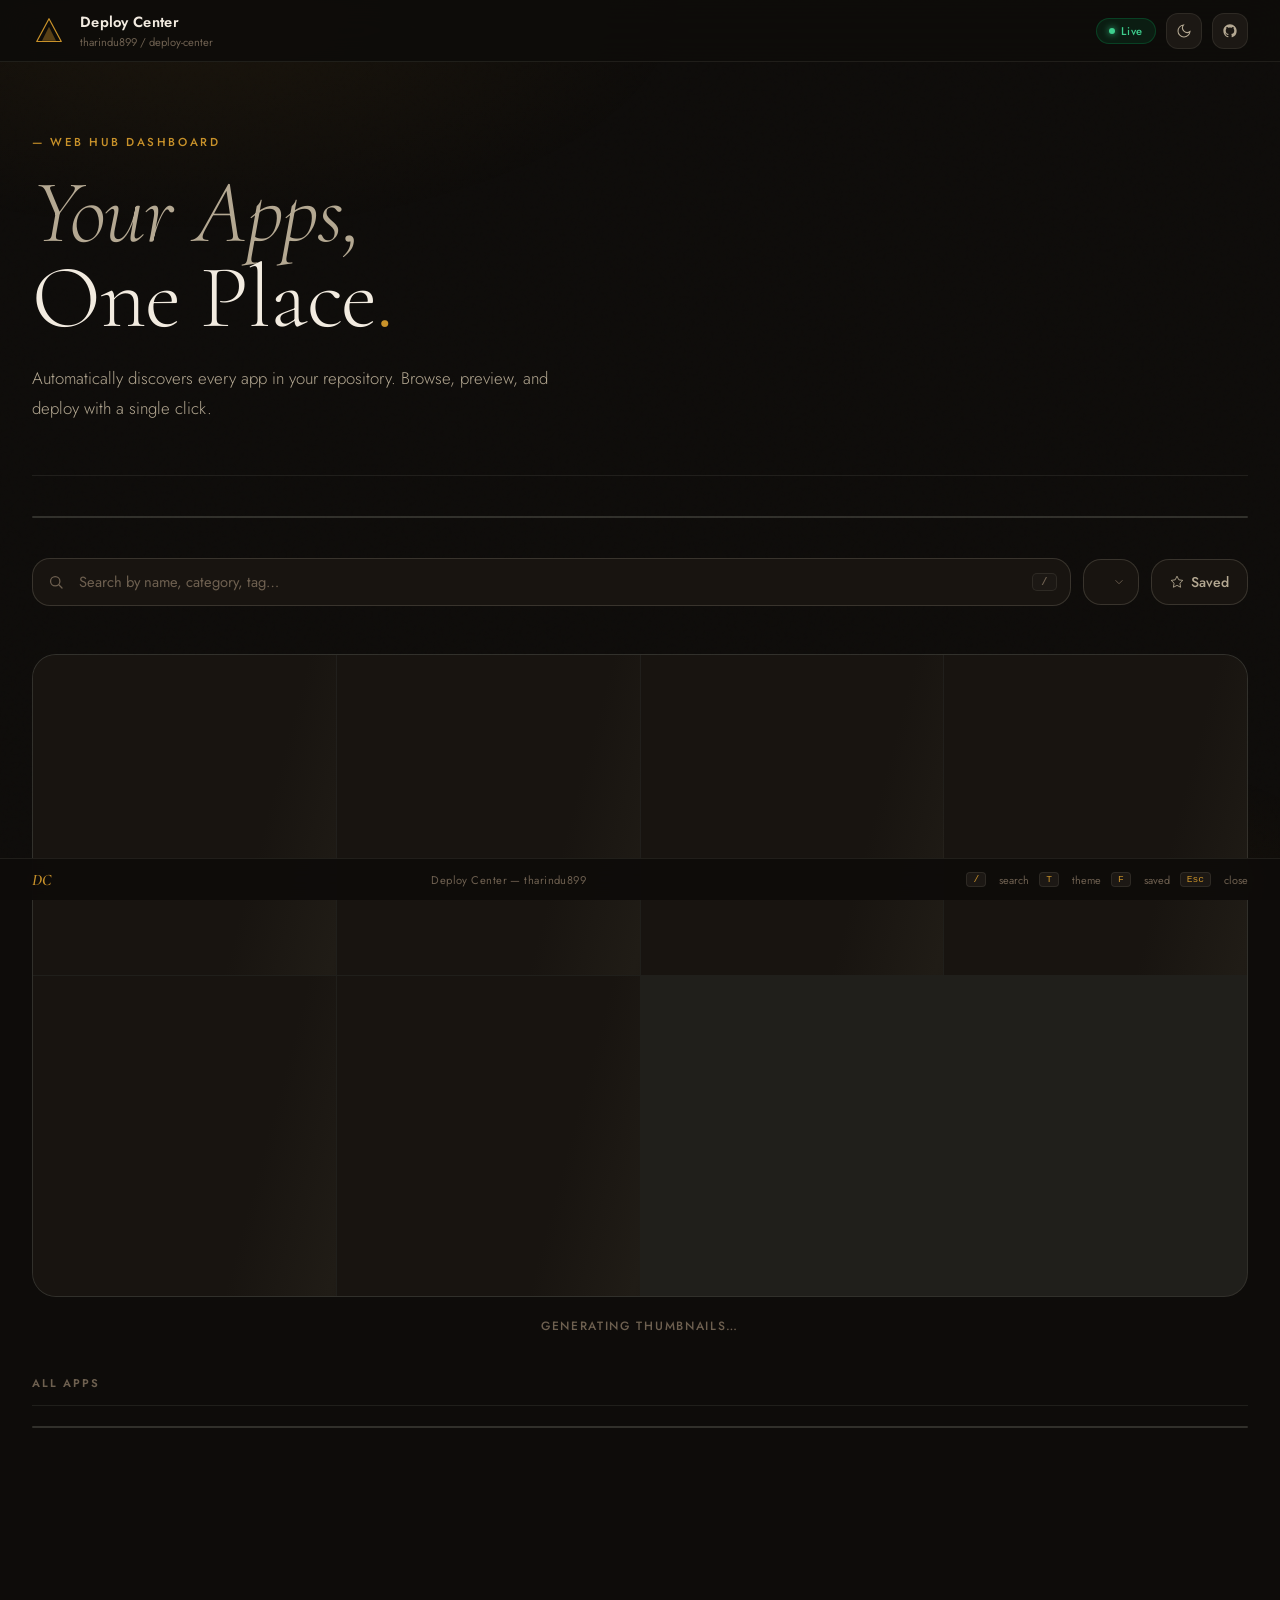
<file: index.html>
<!doctype html>
<html lang="en">
<head>
  <meta charset="UTF-8" />
  <meta name="viewport" content="width=device-width, initial-scale=1, viewport-fit=cover" />
  <meta name="theme-color" content="#0e0c0a" />
  <meta name="description" content="Deploy Center — Premium Web Hub by tharindu899" />
  <title>Deploy Center</title>
  <link rel="manifest" href="manifest.json" />
  <link rel="icon" type="image/svg+xml" href="assets/logo.svg" />
  <link rel="apple-touch-icon" href="assets/logo.svg" />
  <link rel="preconnect" href="https://fonts.googleapis.com" />
  <link rel="preconnect" href="https://fonts.gstatic.com" crossorigin />
  <link href="https://fonts.googleapis.com/css2?family=Cormorant+Garamond:ital,wght@0,300;0,400;0,600;0,700;1,300;1,600&family=Jost:wght@300;400;500;600&display=swap" rel="stylesheet" />
  <link rel="stylesheet" href="style.css" />
</head>
<body>
  <div class="noise" aria-hidden="true"></div>
  <div class="ambient" aria-hidden="true"></div>

  <!-- NAVBAR -->
  <header class="navbar" id="navbar">
    <div class="nb-left">
      <div class="nb-logo">
        <svg viewBox="0 0 32 32" fill="none" aria-hidden="true">
          <polygon points="16,2 30,28 2,28" fill="none" stroke="currentColor" stroke-width="1.4" stroke-linejoin="round"/>
          <polygon points="16,11 24,27 8,27" fill="currentColor" opacity="0.4"/>
        </svg>
      </div>
      <div>
        <div class="nb-name">Deploy Center</div>
        <div class="nb-slug">tharindu899 / deploy-center</div>
      </div>
    </div>
    <div class="nb-right">
      <span class="live-badge"><i class="live-dot"></i>Live</span>
      <button id="themeToggle" class="nb-icon-btn" title="Toggle theme  T" aria-label="Toggle theme">
        <svg id="iconMoon" viewBox="0 0 24 24" fill="none" stroke="currentColor" stroke-width="1.6">
          <path d="M21 12.79A9 9 0 1 1 11.21 3 7 7 0 0 0 21 12.79z"/>
        </svg>
        <svg id="iconSun" viewBox="0 0 24 24" fill="none" stroke="currentColor" stroke-width="1.6" class="hidden">
          <circle cx="12" cy="12" r="4.5"/><line x1="12" y1="2" x2="12" y2="4.5"/><line x1="12" y1="19.5" x2="12" y2="22"/>
          <line x1="4.22" y1="4.22" x2="5.93" y2="5.93"/><line x1="18.07" y1="18.07" x2="19.78" y2="19.78"/>
          <line x1="2" y1="12" x2="4.5" y2="12"/><line x1="19.5" y1="12" x2="22" y2="12"/>
          <line x1="4.22" y1="19.78" x2="5.93" y2="18.07"/><line x1="18.07" y1="5.93" x2="19.78" y2="4.22"/>
        </svg>
      </button>
      <a class="nb-icon-btn" href="https://github.com/tharindu899/deploy-center" target="_blank" rel="noopener" aria-label="GitHub">
        <svg viewBox="0 0 24 24" fill="currentColor">
          <path d="M12 2C6.477 2 2 6.484 2 12.017c0 4.425 2.865 8.18 6.839 9.504.5.092.682-.217.682-.483 0-.237-.008-.868-.013-1.703-2.782.605-3.369-1.343-3.369-1.343-.454-1.158-1.11-1.466-1.11-1.466-.908-.62.069-.608.069-.608 1.003.07 1.531 1.032 1.531 1.032.892 1.53 2.341 1.088 2.91.832.092-.647.35-1.088.636-1.338-2.22-.253-4.555-1.113-4.555-4.951 0-1.093.39-1.988 1.029-2.688-.103-.253-.446-1.272.098-2.65 0 0 .84-.27 2.75 1.026A9.564 9.564 0 0 1 12 6.844a9.59 9.59 0 0 1 2.504.337c1.909-1.296 2.747-1.027 2.747-1.027.546 1.379.202 2.398.1 2.651.64.7 1.028 1.595 1.028 2.688 0 3.848-2.339 4.695-4.566 4.943.359.309.678.92.678 1.855 0 1.338-.012 2.419-.012 2.747 0 .268.18.58.688.482A10.02 10.02 0 0 0 22 12.017C22 6.484 17.522 2 12 2z"/>
        </svg>
      </a>
    </div>
  </header>

  <!-- MASTHEAD -->
  <section class="masthead">
    <div class="mast-content">
      <p class="mast-eyebrow">— Web Hub Dashboard</p>
      <h1 class="mast-heading">
        <em>Your Apps,</em><br>One Place<span class="gold-stop">.</span>
      </h1>
      <p class="mast-sub">Automatically discovers every app in your repository. Browse, preview, and deploy with a single click.</p>
    </div>
    <hr class="mast-rule" />
  </section>

  <main class="main-wrap">

    <!-- STATS BENTO -->
    <section class="bento" id="stats" aria-label="Statistics"></section>

    <!-- TOOLBAR -->
    <div class="toolbar">
      <div class="search-wrap">
        <svg class="s-icon" viewBox="0 0 20 20" fill="none" stroke="currentColor" stroke-width="1.5" aria-hidden="true">
          <circle cx="8.5" cy="8.5" r="5.5"/><path d="M13 13l3.5 3.5" stroke-linecap="round"/>
        </svg>
        <input id="searchInput" type="search" placeholder="Search by name, category, tag…" autocomplete="off" />
        <kbd class="search-kbd">/</kbd>
        <ul id="suggestions" class="suggestions-box" role="listbox"></ul>
      </div>
      <select id="categoryFilter" aria-label="Category"></select>
      <button id="favToggle" class="saved-btn" aria-pressed="false">
        <svg viewBox="0 0 24 24" fill="none" stroke="currentColor" stroke-width="1.5">
          <polygon points="12 2 15.09 8.26 22 9.27 17 14.14 18.18 21.02 12 17.77 5.82 21.02 7 14.14 2 9.27 8.91 8.26 12 2"/>
        </svg>
        Saved
      </button>
    </div>

    <!-- LOADING -->
    <div id="loadingState" class="loading-wrap">
      <div class="skel-grid">
        <div class="skel"></div><div class="skel"></div>
        <div class="skel"></div><div class="skel"></div>
        <div class="skel"></div><div class="skel"></div>
      </div>
      <p class="loading-msg" id="loaderMsg">Contacting GitHub…</p>
    </div>

    <!-- RECENT -->
    <section id="recentSec" class="block hidden">
      <div class="block-head">
        <span class="block-tag">Recently Opened</span>
        <span class="block-count" id="recentCount"></span>
      </div>
      <div id="recentRow" class="horizontal-row"></div>
    </section>

    <!-- SAVED -->
    <section id="savedSec" class="block hidden">
      <div class="block-head">
        <span class="block-tag">Saved</span>
        <span class="block-count" id="savedCount"></span>
      </div>
      <div id="savedRow" class="horizontal-row"></div>
    </section>

    <!-- ALL APPS -->
    <section class="block">
      <div class="block-head">
        <span class="block-tag">All Apps</span>
        <span class="block-count" id="allCount"></span>
      </div>
      <div id="appsGrid" class="apps-grid"></div>
      <div id="emptyState" class="empty-state hidden">
        <span class="empty-glyph">∅</span>
        <p>Nothing matched your search.</p>
        <button class="empty-clear" onclick="document.getElementById('searchInput').value='';window._filter()">Clear</button>
      </div>
    </section>

  </main>

  <!-- FOOTER -->
  <footer class="site-footer">
    <span class="footer-mark">DC</span>
    <span class="footer-text">Deploy Center &mdash; tharindu899</span>
    <div class="footer-keys">
      <kbd>/</kbd>search
      <kbd>T</kbd>theme
      <kbd>F</kbd>saved
      <kbd>Esc</kbd>close
    </div>
  </footer>

  <!-- INSTALL FAB -->
  <button id="installBtn" class="install-fab hidden" aria-label="Install PWA">
    <svg viewBox="0 0 24 24" fill="none" stroke="currentColor" stroke-width="1.5">
      <path d="M21 15v4a2 2 0 0 1-2 2H5a2 2 0 0 1-2-2v-4"/>
      <polyline points="7 10 12 15 17 10"/><line x1="12" y1="15" x2="12" y2="3"/>
    </svg>
    Install
  </button>

  <!-- PREVIEW MODAL -->
  <div id="previewModal" class="modal hidden" role="dialog" aria-modal="true">
    <div class="modal-scrim" id="modalScrim"></div>
    <div class="modal-panel">
      <div class="modal-bar">
        <div class="modal-info">
          <span class="modal-badge" id="modalBadge"></span>
          <span class="modal-title" id="previewTitle"></span>
        </div>
        <div class="modal-btns">
          <a id="modalLink" class="modal-open" target="_blank" rel="noopener">
            Open
            <svg viewBox="0 0 16 16" fill="none" stroke="currentColor" stroke-width="1.5"><path d="M3 8h10M9 4l4 4-4 4"/></svg>
          </a>
          <button id="closeModal" class="modal-x" aria-label="Close">
            <svg viewBox="0 0 24 24" fill="none" stroke="currentColor" stroke-width="1.5">
              <line x1="18" y1="6" x2="6" y2="18"/><line x1="6" y1="6" x2="18" y2="18"/>
            </svg>
          </button>
        </div>
      </div>
      <div class="modal-frame">
        <div class="frame-loader" id="frameLoader">
          <div class="frame-spin"></div>
        </div>
        <iframe id="previewFrame" title="Preview" sandbox="allow-scripts allow-same-origin allow-forms" loading="lazy"></iframe>
      </div>
    </div>
  </div>

  <!-- CARD TEMPLATE -->
  <template id="cardTpl">
    <article class="app-card">
      <div class="card-thumb">
        <img class="thumb-img" alt="" loading="lazy" />
        <div class="thumb-hover">
          <button class="thumb-btn preview-btn-hover">
            <svg viewBox="0 0 24 24" fill="none" stroke="currentColor" stroke-width="1.5">
              <polygon points="5 3 19 12 5 21 5 3"/>
            </svg>
            Preview
          </button>
        </div>
        <span class="cat-pill"></span>
      </div>
      <div class="card-body">
        <div class="card-top">
          <h3 class="card-name"></h3>
          <button class="save-btn" aria-label="Save">
            <svg viewBox="0 0 24 24" fill="none" stroke="currentColor" stroke-width="1.5">
              <polygon points="12 2 15.09 8.26 22 9.27 17 14.14 18.18 21.02 12 17.77 5.82 21.02 7 14.14 2 9.27 8.91 8.26 12 2"/>
            </svg>
          </button>
        </div>
        <p class="card-desc"></p>
        <div class="card-meta">
          <div class="stars-row">
            <span class="stars"></span>
            <span class="rating-val"></span>
          </div>
          <span class="visits"></span>
        </div>
        <div class="card-actions">
          <a class="btn-launch" target="_blank" rel="noopener">Launch</a>
          <button class="btn-prev">Preview</button>
        </div>
        <div class="card-ver"></div>
      </div>
    </article>
  </template>

  <script src="script.js"></script>
</body>
</html>
</file>
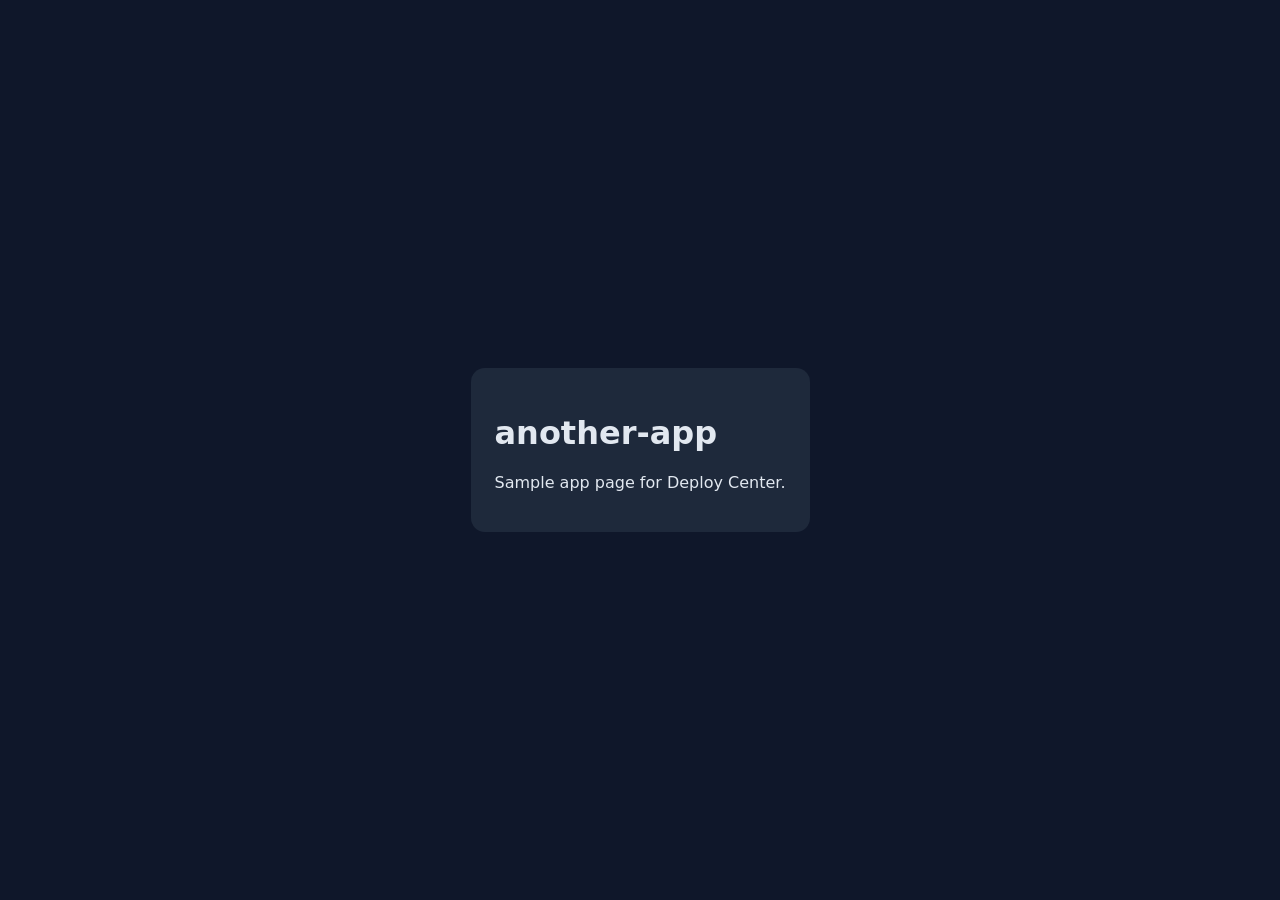
<file: apps/another-app/index.html>
<!doctype html><html><head><meta charset='utf-8'><meta name='viewport' content='width=device-width,initial-scale=1'><title>another-app</title><style>body{font-family:system-ui;background:#0f172a;color:#e2e8f0;display:grid;place-items:center;height:100vh;margin:0}main{background:#1e293b;padding:24px;border-radius:14px}</style></head><body><main><h1>another-app</h1><p>Sample app page for Deploy Center.</p></main></body></html>
</file>
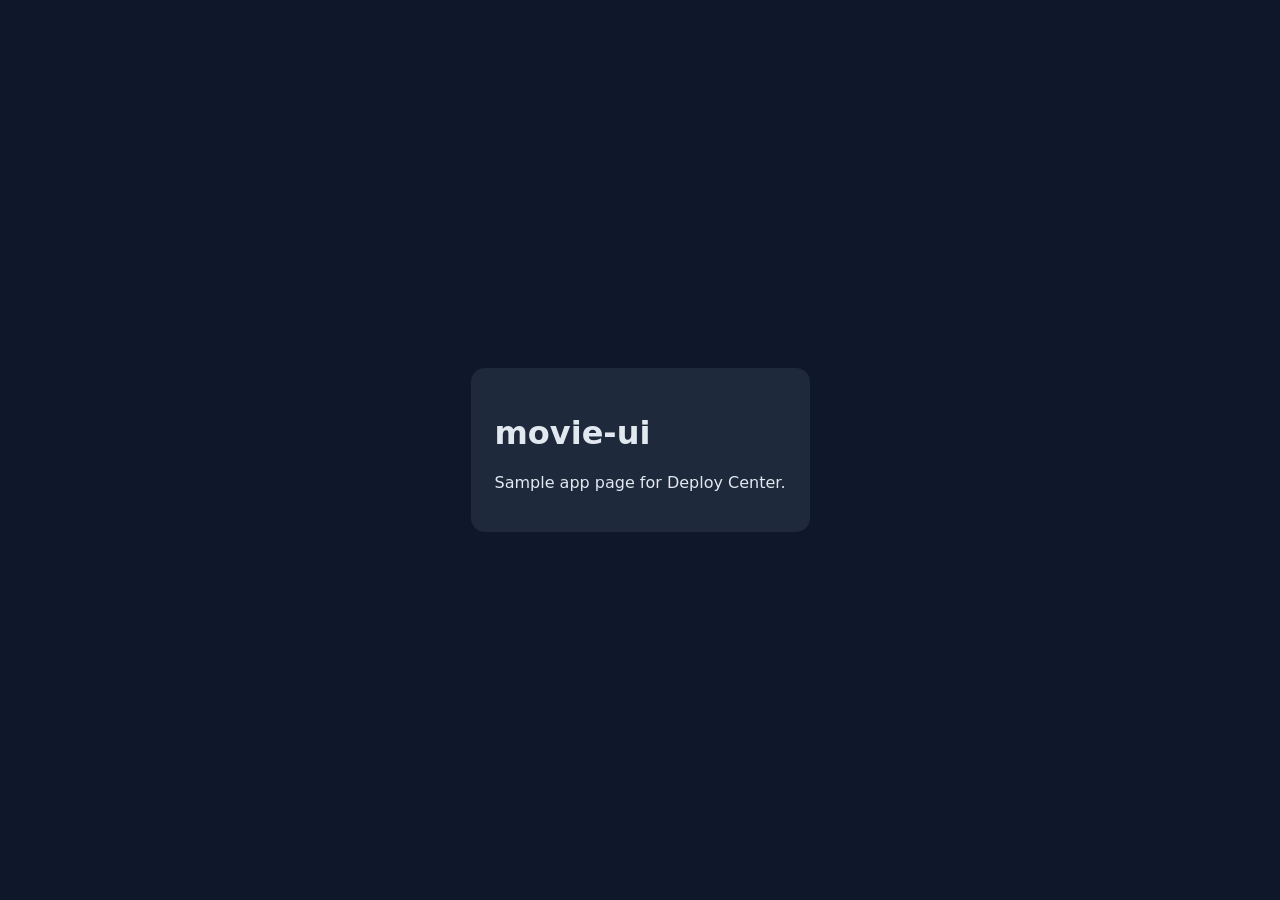
<file: apps/movie-ui/index.html>
<!doctype html><html><head><meta charset='utf-8'><meta name='viewport' content='width=device-width,initial-scale=1'><title>movie-ui</title><style>body{font-family:system-ui;background:#0f172a;color:#e2e8f0;display:grid;place-items:center;height:100vh;margin:0}main{background:#1e293b;padding:24px;border-radius:14px}</style></head><body><main><h1>movie-ui</h1><p>Sample app page for Deploy Center.</p></main></body></html>
</file>
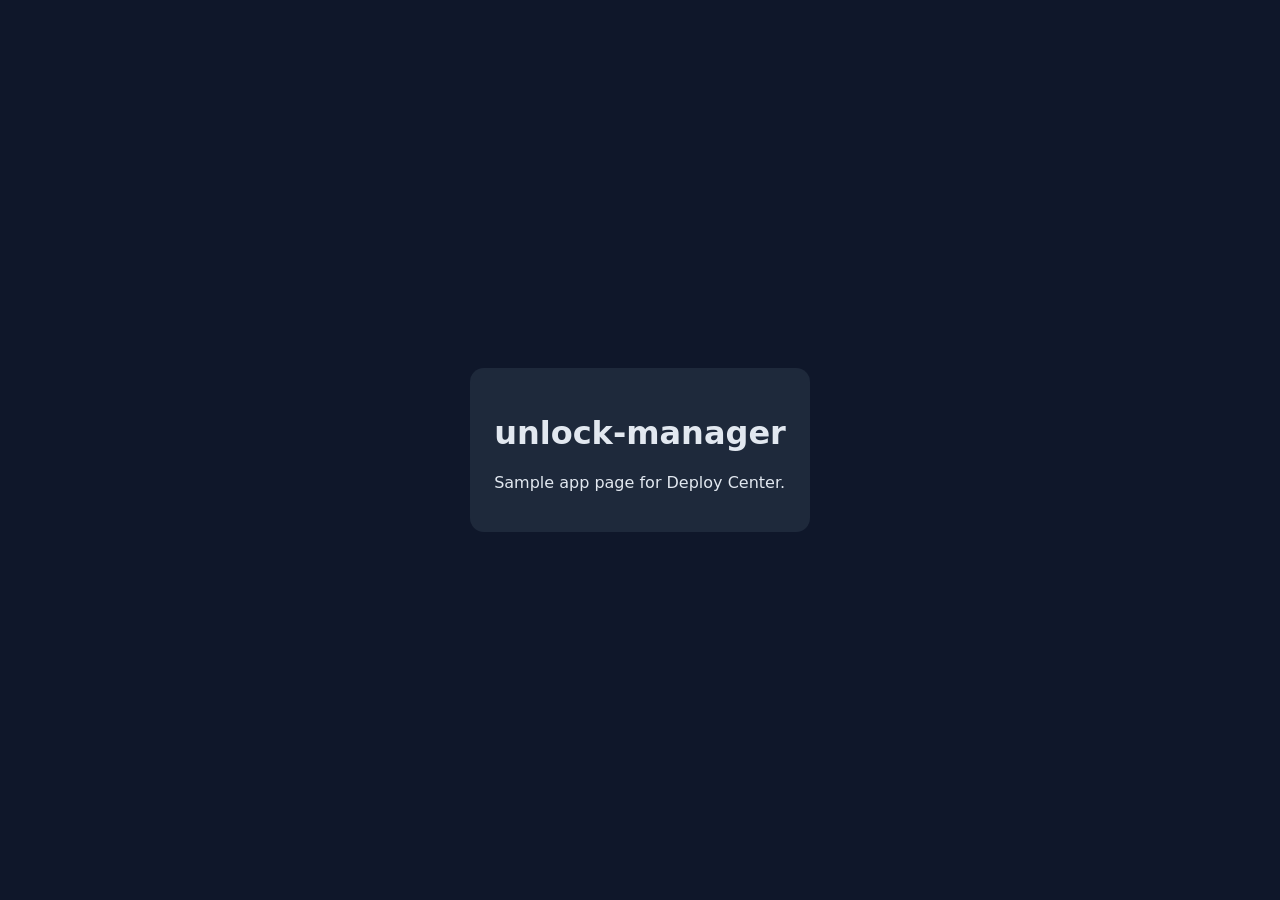
<file: apps/unlock-manager/index.html>
<!doctype html><html><head><meta charset='utf-8'><meta name='viewport' content='width=device-width,initial-scale=1'><title>unlock-manager</title><style>body{font-family:system-ui;background:#0f172a;color:#e2e8f0;display:grid;place-items:center;height:100vh;margin:0}main{background:#1e293b;padding:24px;border-radius:14px}</style></head><body><main><h1>unlock-manager</h1><p>Sample app page for Deploy Center.</p></main></body></html>
</file>
<file: style.css>
/* ==========================================================
   DEPLOY CENTER — style.css  (fixed + improved)
   Aesthetic: Luxury Carbon & Amber — Warm Editorial Dark
   Fonts: Cormorant Garamond (display serif) + Jost (body sans)
   ========================================================== */

@import url('https://fonts.googleapis.com/css2?family=Cormorant+Garamond:ital,wght@0,300;0,400;0,600;0,700;1,300;1,600&family=Jost:wght@300;400;500;600&display=swap');

/* ── Variables ── */
:root {
  --bg:          #0e0c0a;
  --bg-1:        #141210;
  --bg-2:        #1c1814;
  --bg-3:        #252018;
  --bg-card:     #181410;
  --bg-card-h:   #201c16;

  --text-1: #f2ebe0;
  --text-2: #b4a892;
  --text-3: #6e6050;

  --gold:        #c9922a;
  --gold-light:  #e8b84a;
  --gold-pale:   #f5d98e;
  --gold-dim:    rgba(201,146,42,0.18);
  --gold-border: rgba(201,146,42,0.28);

  --border:   rgba(255,245,220,0.08);
  --border-2: rgba(255,245,220,0.14);

  --ff-display: 'Cormorant Garamond', Georgia, serif;
  --ff-body:    'Jost', system-ui, sans-serif;

  --r-sm:  6px;
  --r-md:  12px;
  --r-lg:  18px;
  --r-xl:  24px;
  --r-2xl: 32px;

  --ease: cubic-bezier(0.4, 0, 0.2, 1);
  --dur:  0.22s;
}

:root.light {
  --bg:        #f7f3ec;
  --bg-1:      #eee8de;
  --bg-2:      #e4dcd0;
  --bg-3:      #d8cfc0;
  --bg-card:   #ffffff;
  --bg-card-h: #fdf9f4;

  --text-1: #1a140a;
  --text-2: #5a4a30;
  --text-3: #9a8060;

  --border:   rgba(100,80,40,0.1);
  --border-2: rgba(100,80,40,0.18);
}

/* ── Reset ── */
*, *::before, *::after { box-sizing: border-box; margin: 0; padding: 0; }
html { scroll-behavior: smooth; }
body {
  font-family: var(--ff-body);
  background: var(--bg);
  color: var(--text-1);
  min-height: 100vh;
  overflow-x: hidden;
  -webkit-font-smoothing: antialiased;
  transition: background var(--dur) var(--ease), color var(--dur) var(--ease);
}

/* ── Scrollbar ── */
::-webkit-scrollbar { width: 5px; height: 5px; }
::-webkit-scrollbar-track { background: transparent; }
::-webkit-scrollbar-thumb { background: var(--border-2); border-radius: 99px; }

/* ── Noise texture ── */
.noise {
  position: fixed; inset: 0; z-index: 0; pointer-events: none;
  background-image: url("data:image/svg+xml,%3Csvg viewBox='0 0 256 256' xmlns='http://www.w3.org/2000/svg'%3E%3Cfilter id='n'%3E%3CfeTurbulence type='fractalNoise' baseFrequency='0.9' numOctaves='4' stitchTiles='stitch'/%3E%3C/filter%3E%3Crect width='100%25' height='100%25' filter='url(%23n)' opacity='1'/%3E%3C/svg%3E");
  opacity: 0.032;
  mix-blend-mode: overlay;
}

/* ── Ambient warm light ── */
.ambient {
  position: fixed; inset: 0; z-index: 0; pointer-events: none;
  background:
    radial-gradient(ellipse 60% 40% at 15% 0%, rgba(201,146,42,0.07) 0%, transparent 65%),
    radial-gradient(ellipse 40% 30% at 85% 100%, rgba(180,120,20,0.06) 0%, transparent 55%);
}

/* ── Utility ── */
.hidden { display: none !important; }

/* ==========================================================
   NAVBAR
   ========================================================== */
.navbar {
  position: sticky; top: 0; z-index: 100;
  height: 62px;
  display: flex; align-items: center; justify-content: space-between;
  padding: 0 32px;
  background: rgba(14,12,10,0.92);
  border-bottom: 1px solid var(--border);
  backdrop-filter: blur(16px) saturate(160%);
  transition: background var(--dur), border-color var(--dur), box-shadow var(--dur);
}
:root.light .navbar { background: rgba(247,243,236,0.92); }

.nb-left { display: flex; align-items: center; gap: 14px; }
.nb-logo {
  width: 34px; height: 34px;
  display: flex; align-items: center; justify-content: center;
  color: var(--gold); flex-shrink: 0;
}
.nb-logo svg { width: 28px; height: 28px; }
.nb-name {
  font-family: var(--ff-body); font-weight: 600; font-size: 0.92rem;
  letter-spacing: 0.02em; color: var(--text-1);
}
.nb-slug { font-size: 0.7rem; color: var(--text-3); margin-top: 1px; }

.nb-right { display: flex; align-items: center; gap: 10px; }
.live-badge {
  display: flex; align-items: center; gap: 6px;
  padding: 4px 12px;
  background: rgba(0,190,100,0.1);
  border: 1px solid rgba(0,190,100,0.22);
  border-radius: 99px;
  font-size: 0.7rem; font-weight: 500; letter-spacing: 0.06em;
  color: #3ecf8e;
}
.live-dot {
  display: block; width: 6px; height: 6px; border-radius: 50%;
  background: #3ecf8e;
  box-shadow: 0 0 7px #3ecf8e;
  animation: livepulse 1.8s ease-in-out infinite;
}
@keyframes livepulse { 0%,100%{opacity:1} 50%{opacity:0.35} }

.nb-icon-btn {
  width: 36px; height: 36px;
  display: flex; align-items: center; justify-content: center;
  background: var(--bg-2);
  border: 1px solid var(--border);
  border-radius: var(--r-md);
  color: var(--text-2);
  cursor: pointer; text-decoration: none;
  transition: all var(--dur) var(--ease);
}
.nb-icon-btn svg { width: 16px; height: 16px; }
.nb-icon-btn:hover { border-color: var(--gold-border); color: var(--gold); }

/* ==========================================================
   MASTHEAD
   ========================================================== */
.masthead {
  padding: 72px 32px 0;
  max-width: 1320px; margin: 0 auto;
  position: relative; z-index: 1;
}
.mast-content { max-width: 680px; }
.mast-eyebrow {
  font-size: 0.72rem; font-weight: 500;
  letter-spacing: 0.22em; text-transform: uppercase;
  color: var(--gold); margin-bottom: 20px;
}
.mast-heading {
  font-family: var(--ff-display);
  font-size: clamp(3.4rem, 7vw, 6.5rem);
  font-weight: 300;
  line-height: 0.95;
  letter-spacing: -0.01em;
  color: var(--text-1);
  margin-bottom: 24px;
}
.mast-heading em { font-style: italic; color: var(--text-2); }
.gold-stop { color: var(--gold); }
.mast-sub {
  font-size: 1.05rem; font-weight: 300;
  color: var(--text-2); line-height: 1.75; max-width: 520px;
}
.mast-rule {
  border: none;
  border-top: 1px solid var(--border);
  margin: 52px 0 0;
}

/* ==========================================================
   MAIN WRAP
   ========================================================== */
.main-wrap {
  max-width: 1320px; margin: 0 auto;
  padding: 40px 32px 120px;
  position: relative; z-index: 1;
}

/* ==========================================================
   BENTO STATS  — FIX: classes now match JS output
   ========================================================== */
.bento {
  display: grid;
  grid-template-columns: repeat(5, 1fr);
  gap: 1px;
  background: var(--border);
  border: 1px solid var(--border);
  border-radius: var(--r-xl);
  overflow: hidden;
  margin-bottom: 40px;
}

.bento-cell {
  background: var(--bg-card);
  padding: 28px 24px;
  transition: background var(--dur) var(--ease);
  position: relative; overflow: hidden;
  cursor: default;
}
.bento-cell::after {
  content: '';
  position: absolute; bottom: 0; left: 24px; right: 24px; height: 2px;
  background: linear-gradient(90deg, var(--gold), transparent);
  transform: scaleX(0);
  transform-origin: left;
  transition: transform 0.4s var(--ease);
}
.bento-cell:hover { background: var(--bg-card-h); }
.bento-cell:hover::after { transform: scaleX(1); }

.bento-icon {
  font-size: 1rem; margin-bottom: 12px; color: var(--gold); opacity: 0.8;
  line-height: 1;
}
.bento-val {
  font-family: var(--ff-display);
  font-size: clamp(1.8rem, 2.4vw, 2.6rem);
  font-weight: 600; line-height: 1;
  color: var(--text-1); margin-bottom: 6px;
  letter-spacing: -0.02em;
  white-space: nowrap; overflow: hidden; text-overflow: ellipsis;
}
.bento-label {
  font-size: 0.67rem; font-weight: 500; letter-spacing: 0.12em;
  text-transform: uppercase; color: var(--text-3);
}

/* ==========================================================
   TOOLBAR
   ========================================================== */
.toolbar {
  display: flex; align-items: center; gap: 12px;
  margin-bottom: 48px; flex-wrap: wrap;
}

.search-wrap {
  position: relative; flex: 1; min-width: 260px;
  display: flex; align-items: center;
}
.s-icon {
  position: absolute; left: 16px; width: 17px; height: 17px;
  color: var(--text-3); pointer-events: none;
}
#searchInput {
  width: 100%;
  padding: 12px 44px 12px 46px;
  background: var(--bg-card);
  border: 1px solid var(--border-2);
  border-radius: var(--r-lg);
  color: var(--text-1); caret-color: var(--gold);
  font-family: var(--ff-body); font-size: 0.92rem; font-weight: 400;
  outline: none;
  transition: border-color var(--dur) var(--ease), box-shadow var(--dur) var(--ease);
}
#searchInput::placeholder { color: var(--text-3); }
#searchInput:focus {
  border-color: var(--gold-border);
  box-shadow: 0 0 0 3px var(--gold-dim);
}
.search-kbd {
  position: absolute; right: 14px;
  font-size: 0.65rem; font-weight: 600;
  color: var(--text-3); background: var(--bg-2);
  border: 1px solid var(--border); border-radius: 5px;
  padding: 2px 8px; pointer-events: none; letter-spacing: 0.04em;
}

.suggestions-box {
  position: absolute; top: calc(100% + 6px); left: 0; right: 0; z-index: 60;
  list-style: none;
  background: var(--bg-card);
  border: 1px solid var(--gold-border);
  border-radius: var(--r-lg);
  overflow: hidden;
  box-shadow: 0 16px 40px rgba(0,0,0,0.5);
}
.suggestions-box:empty { display: none; }
.suggestions-box li {
  padding: 11px 18px; cursor: pointer;
  font-size: 0.9rem; color: var(--text-2);
  display: flex; align-items: center; gap: 10px;
  transition: background var(--dur), color var(--dur);
  border-bottom: 1px solid var(--border);
}
.suggestions-box li:last-child { border: none; }
.suggestions-box li::before { content: '→'; color: var(--gold); font-size: 0.8rem; }
.suggestions-box li:hover { background: var(--bg-card-h); color: var(--text-1); }

#categoryFilter {
  padding: 12px 38px 12px 16px;
  background: var(--bg-card);
  border: 1px solid var(--border-2);
  border-radius: var(--r-lg);
  color: var(--text-1);
  font-family: var(--ff-body); font-size: 0.88rem;
  outline: none; cursor: pointer;
  appearance: none; -webkit-appearance: none;
  background-image: url("data:image/svg+xml,%3Csvg xmlns='http://www.w3.org/2000/svg' viewBox='0 0 24 24' fill='none' stroke='%236e6050' stroke-width='1.5'%3E%3Cpolyline points='6 9 12 15 18 9'/%3E%3C/svg%3E");
  background-repeat: no-repeat; background-position: right 12px center; background-size: 14px;
  transition: border-color var(--dur);
}
#categoryFilter:focus { border-color: var(--gold-border); }

.saved-btn {
  display: flex; align-items: center; gap: 7px;
  padding: 12px 18px;
  background: var(--bg-card);
  border: 1px solid var(--border-2);
  border-radius: var(--r-lg);
  color: var(--text-2);
  font-family: var(--ff-body); font-size: 0.88rem; font-weight: 500;
  cursor: pointer; white-space: nowrap;
  transition: all var(--dur) var(--ease);
}
.saved-btn svg { width: 14px; height: 14px; }
.saved-btn:hover,
.saved-btn[aria-pressed="true"] {
  border-color: var(--gold-border); color: var(--gold-light);
  background: var(--gold-dim);
}
.saved-btn[aria-pressed="true"] svg { fill: var(--gold-light); }

/* ==========================================================
   LOADING SKELETONS
   ========================================================== */
.loading-wrap { padding-bottom: 40px; }
.skel-grid {
  display: grid;
  grid-template-columns: repeat(auto-fill, minmax(290px, 1fr));
  gap: 1px; background: var(--border);
  border: 1px solid var(--border); border-radius: var(--r-xl); overflow: hidden;
  margin-bottom: 20px;
}
.skel {
  height: 320px;
  background: linear-gradient(105deg, var(--bg-card) 40%, var(--bg-card-h) 55%, var(--bg-card) 70%);
  background-size: 200% 100%;
  animation: skelanim 1.6s ease infinite;
}
@keyframes skelanim { 0%{background-position:200% 0} 100%{background-position:-200% 0} }
.loading-msg {
  text-align: center; font-size: 0.75rem; letter-spacing: 0.14em;
  text-transform: uppercase; color: var(--text-3); font-weight: 500;
  animation: fadepulse 1.4s ease-in-out infinite;
}
@keyframes fadepulse { 0%,100%{opacity:0.5} 50%{opacity:1} }

/* ==========================================================
   SECTION BLOCKS
   ========================================================== */
.block { margin-bottom: 52px; }
.block-head {
  display: flex; align-items: baseline; gap: 14px;
  margin-bottom: 20px; padding-bottom: 14px;
  border-bottom: 1px solid var(--border);
}
.block-tag {
  font-size: 0.7rem; font-weight: 600;
  letter-spacing: 0.18em; text-transform: uppercase; color: var(--text-3);
}
.block-count {
  font-family: var(--ff-display); font-style: italic;
  font-size: 1.05rem; color: var(--gold);
}

/* ── Horizontal scroll rows (Recent / Saved) ── */
.horizontal-row {
  display: grid;
  grid-auto-flow: column;
  grid-auto-columns: 260px;
  gap: 1px;
  background: var(--border);
  border: 1px solid var(--border);
  border-radius: var(--r-xl);
  overflow: hidden;
  overflow-x: auto;
  scrollbar-width: thin;
  scroll-snap-type: x mandatory;
}
.horizontal-row .app-card {
  scroll-snap-align: start;
}

/* ── Main apps grid ── */
.apps-grid {
  display: grid;
  grid-template-columns: repeat(auto-fill, minmax(290px, 1fr));
  gap: 1px;
  background: var(--border);
  border: 1px solid var(--border);
  border-radius: var(--r-xl);
  overflow: hidden;
}

/* ==========================================================
   APP CARD
   ========================================================== */
.app-card {
  background: var(--bg-card);
  display: flex; flex-direction: column;
  transition: background var(--dur) var(--ease);
  opacity: 0; transform: translateY(14px);
  animation: cardin 0.45s var(--ease) forwards;
  position: relative;
}
@keyframes cardin { to { opacity: 1; transform: none; } }
.app-card:nth-child(1){animation-delay:.04s}
.app-card:nth-child(2){animation-delay:.08s}
.app-card:nth-child(3){animation-delay:.12s}
.app-card:nth-child(4){animation-delay:.16s}
.app-card:nth-child(5){animation-delay:.20s}
.app-card:nth-child(6){animation-delay:.24s}
.app-card:nth-child(7){animation-delay:.28s}
.app-card:nth-child(8){animation-delay:.32s}
.app-card:hover { background: var(--bg-card-h); }

/* ── FIX #8: compact card for horizontal rows ── */
.app-card.card-small .card-thumb { aspect-ratio: 16 / 8; }
.app-card.card-small .card-body  { padding: 14px 16px 16px; gap: 0; }
.app-card.card-small .card-desc  { display: -webkit-box; -webkit-line-clamp: 2; -webkit-box-orient: vertical; overflow: hidden; font-size: 0.78rem; margin-bottom: 10px; min-height: unset; }
.app-card.card-small .card-name  { font-size: 1.05rem; }
.app-card.card-small .card-meta  { margin-bottom: 10px; }
.app-card.card-small .card-ver   { display: none; }

/* ── Thumbnail ── */
.card-thumb {
  position: relative; overflow: hidden;
  aspect-ratio: 16/9;
  background: var(--bg-2);
  flex-shrink: 0;
}
.thumb-img {
  width: 100%; height: 100%; object-fit: cover;
  transition: transform 0.5s var(--ease);
  display: block;
}
.app-card:hover .thumb-img { transform: scale(1.05); }

.thumb-hover {
  position: absolute; inset: 0;
  background: rgba(14,12,10,0.72);
  display: flex; align-items: center; justify-content: center;
  opacity: 0;
  transition: opacity 0.3s var(--ease);
}
.app-card:hover .thumb-hover { opacity: 1; }
.thumb-btn {
  display: flex; align-items: center; gap: 8px;
  padding: 9px 20px;
  background: var(--gold-dim);
  border: 1px solid var(--gold-border);
  border-radius: 99px;
  color: var(--gold-light);
  font-family: var(--ff-body); font-size: 0.82rem; font-weight: 500;
  cursor: pointer;
  transform: translateY(6px);
  transition: all 0.3s var(--ease);
}
.app-card:hover .thumb-btn { transform: none; }
.thumb-btn svg { width: 14px; height: 14px; }
.thumb-btn:hover { background: rgba(201,146,42,0.28); }

.cat-pill {
  position: absolute; top: 10px; left: 10px;
  font-size: 0.62rem; font-weight: 600;
  letter-spacing: 0.1em; text-transform: uppercase;
  padding: 3px 10px; border-radius: 99px;
  backdrop-filter: blur(6px);
  border: 1px solid;
}

/* ── FIX #2: category colour classes (c-* matches JS catClass output) ── */
.c-finance       { background: rgba(0,200,120,0.14);  color: #40d9a0; border-color: rgba(0,200,120,0.28); }
.c-entertainment { background: rgba(230,80,100,0.14); color: #f0728a; border-color: rgba(230,80,100,0.28); }
.c-tools         { background: rgba(90,160,255,0.14); color: #88b8ff; border-color: rgba(90,160,255,0.28); }
.c-utilities     { background: rgba(200,160,60,0.16); color: #e8c060; border-color: rgba(200,160,60,0.3); }
.c-productivity  { background: rgba(180,100,240,0.14);color: #c888f8; border-color: rgba(180,100,240,0.28); }
.c-default       { background: rgba(180,168,146,0.12);color: #b4a892; border-color: rgba(180,168,146,0.22); }

/* ── Card Body ── */
.card-body {
  padding: 18px 20px 20px;
  display: flex; flex-direction: column; flex: 1;
  gap: 0;
}
.card-top {
  display: flex; align-items: flex-start; justify-content: space-between;
  margin-bottom: 8px;
}
.card-name {
  font-family: var(--ff-display); font-size: 1.2rem; font-weight: 600;
  line-height: 1.25; color: var(--text-1); flex: 1;
  letter-spacing: 0.01em;
}

/* ── FIX #5: .save-btn.saved is the active state (was .is-fav) ── */
.save-btn {
  width: 30px; height: 30px; flex-shrink: 0; margin-top: -2px;
  display: flex; align-items: center; justify-content: center;
  background: transparent; border: 1px solid transparent; border-radius: var(--r-sm);
  color: var(--text-3); cursor: pointer;
  transition: all var(--dur) var(--ease);
}
.save-btn svg { width: 13px; height: 13px; }
.save-btn:hover { color: var(--gold-light); border-color: var(--gold-border); }
.save-btn.saved { color: var(--gold-light); border-color: var(--gold-border); }
.save-btn.saved polygon { fill: var(--gold-light); }

.card-desc {
  font-size: 0.83rem; font-weight: 300; line-height: 1.6;
  color: var(--text-2); margin-bottom: 14px; min-height: 40px;
  flex: 1;
}
.card-meta {
  display: flex; align-items: center; justify-content: space-between;
  margin-bottom: 14px;
}
.stars-row { display: flex; align-items: center; gap: 5px; }
.stars { font-size: 0.72rem; color: var(--gold); letter-spacing: 0.06em; }
.rating-val { font-size: 0.72rem; color: var(--text-3); font-weight: 500; }
.visits { font-size: 0.7rem; color: var(--text-3); font-weight: 400; letter-spacing: 0.04em; }

.card-actions { display: flex; gap: 8px; margin-bottom: 10px; }
.btn-launch, .btn-prev {
  flex: 1; display: flex; align-items: center; justify-content: center; gap: 5px;
  padding: 9px 12px; border-radius: var(--r-md);
  font-family: var(--ff-body); font-size: 0.8rem; font-weight: 500;
  cursor: pointer; text-decoration: none;
  transition: all var(--dur) var(--ease);
}
.btn-launch {
  background: var(--gold);
  border: none; color: #0e0c0a; font-weight: 600;
}
.btn-launch:hover { background: var(--gold-light); transform: translateY(-1px); }
.btn-prev {
  background: transparent;
  border: 1px solid var(--border-2); color: var(--text-2);
}
.btn-prev:hover { border-color: var(--gold-border); color: var(--gold-light); }

/* ── FIX #4: .card-ver now receives the version string from JS ── */
.card-ver {
  font-size: 0.63rem; color: var(--text-3);
  letter-spacing: 0.1em; font-weight: 500; text-transform: uppercase;
  padding-top: 8px;
  border-top: 1px solid var(--border);
}
.card-ver:empty { display: none; }

/* ==========================================================
   EMPTY STATE
   ========================================================== */
.empty-state {
  padding: 80px 20px; text-align: center;
}
.empty-glyph {
  display: block; font-family: var(--ff-display); font-size: 4rem; font-weight: 300;
  color: var(--text-3); margin-bottom: 16px; opacity: 0.5;
}
.empty-state p { font-size: 0.95rem; color: var(--text-3); margin-bottom: 20px; }
.empty-clear {
  padding: 9px 24px; background: var(--bg-card);
  border: 1px solid var(--border-2); border-radius: var(--r-lg);
  color: var(--gold); font-family: var(--ff-body); font-size: 0.85rem; font-weight: 500;
  cursor: pointer; transition: all var(--dur);
}
.empty-clear:hover { border-color: var(--gold-border); background: var(--gold-dim); }

/* ==========================================================
   INSTALL FAB
   ========================================================== */
.install-fab {
  position: fixed; bottom: calc(20px + env(safe-area-inset-bottom)); right: 20px; z-index: 90;
  display: flex; align-items: center; gap: 8px;
  padding: 12px 20px;
  background: var(--gold); border: none; border-radius: 99px;
  color: #0e0c0a;
  font-family: var(--ff-body); font-size: 0.8rem; font-weight: 600; letter-spacing: 0.06em;
  cursor: pointer; text-transform: uppercase;
  box-shadow: 0 8px 28px rgba(201,146,42,0.45);
  transition: all var(--dur) var(--ease);
}
.install-fab svg { width: 15px; height: 15px; }
.install-fab:hover { background: var(--gold-light); transform: translateY(-2px); box-shadow: 0 12px 36px rgba(201,146,42,0.55); }

/* ==========================================================
   FOOTER
   ========================================================== */
.site-footer {
  position: fixed; bottom: 0; left: 0; right: 0; z-index: 50;
  height: 42px;
  padding: 0 32px;
  padding-bottom: env(safe-area-inset-bottom);
  display: flex; align-items: center; justify-content: space-between; gap: 16px;
  background: rgba(14,12,10,0.95);
  border-top: 1px solid var(--border);
  backdrop-filter: blur(12px);
}
:root.light .site-footer { background: rgba(247,243,236,0.95); }
.footer-mark {
  font-family: var(--ff-display); font-style: italic; font-size: 1rem;
  font-weight: 600; color: var(--gold); flex-shrink: 0;
}
.footer-text { font-size: 0.7rem; color: var(--text-3); letter-spacing: 0.04em; }
.footer-keys { display: flex; align-items: center; gap: 10px; font-size: 0.68rem; color: var(--text-3); }
.footer-keys kbd {
  font-size: 0.6rem;
  background: var(--bg-2); border: 1px solid var(--border);
  border-radius: 4px; padding: 1px 6px; color: var(--gold); margin-right: 3px;
}

/* ==========================================================
   MODAL
   ========================================================== */
.modal {
  position: fixed; inset: 0; z-index: 200;
  display: flex; align-items: flex-end; justify-content: center;
}
.modal.hidden { display: none !important; }
.modal-scrim {
  position: absolute; inset: 0;
  background: rgba(8,6,4,0.85); backdrop-filter: blur(4px);
  cursor: pointer;
}
.modal-panel {
  position: relative; z-index: 1;
  width: 100%; max-width: 1200px; height: 90vh;
  background: var(--bg-card);
  border: 1px solid var(--border-2);
  border-bottom: none;
  border-radius: var(--r-2xl) var(--r-2xl) 0 0;
  display: flex; flex-direction: column; overflow: hidden;
  box-shadow: 0 -20px 80px rgba(0,0,0,0.7);
  animation: sheetin 0.35s var(--ease);
}
@keyframes sheetin { from{transform:translateY(40px);opacity:0} to{transform:none;opacity:1} }

.modal-bar {
  display: flex; align-items: center; justify-content: space-between;
  padding: 16px 24px;
  border-bottom: 1px solid var(--border);
  flex-shrink: 0; background: var(--bg-1);
}
.modal-info { display: flex; align-items: center; gap: 12px; }
.modal-badge {
  font-size: 0.62rem; font-weight: 600;
  letter-spacing: 0.1em; text-transform: uppercase;
  padding: 3px 10px; border-radius: 99px;
  background: var(--gold-dim); color: var(--gold-light); border: 1px solid var(--gold-border);
}
.modal-title {
  font-family: var(--ff-display); font-size: 1.05rem; font-weight: 600;
  color: var(--text-1); letter-spacing: 0.02em;
}
.modal-btns { display: flex; gap: 10px; align-items: center; }
.modal-open {
  display: flex; align-items: center; gap: 7px;
  padding: 8px 18px;
  background: var(--gold); border: none; border-radius: var(--r-md);
  color: #0e0c0a; font-family: var(--ff-body); font-size: 0.82rem; font-weight: 600;
  text-decoration: none; cursor: pointer;
  transition: background var(--dur);
}
.modal-open svg { width: 13px; height: 13px; }
.modal-open:hover { background: var(--gold-light); }
.modal-x {
  width: 36px; height: 36px; display: flex; align-items: center; justify-content: center;
  background: var(--bg-2); border: 1px solid var(--border);
  border-radius: var(--r-md); color: var(--text-2); cursor: pointer;
  transition: all var(--dur);
}
.modal-x svg { width: 14px; height: 14px; }
.modal-x:hover { border-color: var(--border-2); color: var(--text-1); }

.modal-frame { flex: 1; position: relative; background: white; overflow: hidden; }
.frame-loader {
  position: absolute; inset: 0; background: var(--bg-card);
  display: flex; align-items: center; justify-content: center; z-index: 2;
}
.frame-spin {
  width: 36px; height: 36px;
  border: 2px solid var(--border-2);
  border-top-color: var(--gold);
  border-radius: 50%;
  animation: spin 0.7s linear infinite;
}
@keyframes spin { to { transform: rotate(360deg); } }
#previewFrame { width: 100%; height: 100%; border: none; }

/* ==========================================================
   RESPONSIVE
   ========================================================== */
@media (max-width: 1100px) {
  .bento { grid-template-columns: repeat(5, 1fr); }
  .bento-val { font-size: 2rem; }
}

@media (max-width: 900px) {
  .bento { grid-template-columns: repeat(3, 1fr); }
  /* show first 3, hide last 2 in 3-col layout */
  .bento-cell:nth-child(4),
  .bento-cell:nth-child(5) { display: none; }
}

@media (max-width: 640px) {
  .navbar { padding: 0 16px; }
  .nb-slug, .live-badge { display: none; }
  .masthead { padding: 40px 16px 0; }
  .mast-heading { font-size: 3rem; }
  .main-wrap { padding: 28px 16px 100px; }

  .bento { grid-template-columns: repeat(2, 1fr); }
  .bento-cell:nth-child(4) { display: block; }
  .bento-cell:nth-child(5) { display: none; }
  .bento-cell { padding: 20px 16px; }

  .toolbar { flex-wrap: wrap; }
  .search-wrap { min-width: unset; width: 100%; flex: unset; }
  .search-kbd { display: none; }

  .apps-grid { grid-template-columns: 1fr; }
  .horizontal-row { grid-auto-columns: 240px; }

  .footer-keys, .footer-text { display: none; }
  .modal-panel { height: 92vh; }
}

@media (prefers-reduced-motion: reduce) {
  *, *::before, *::after {
    animation: none !important;
    transition-duration: 0.01ms !important;
  }
}
</file>
